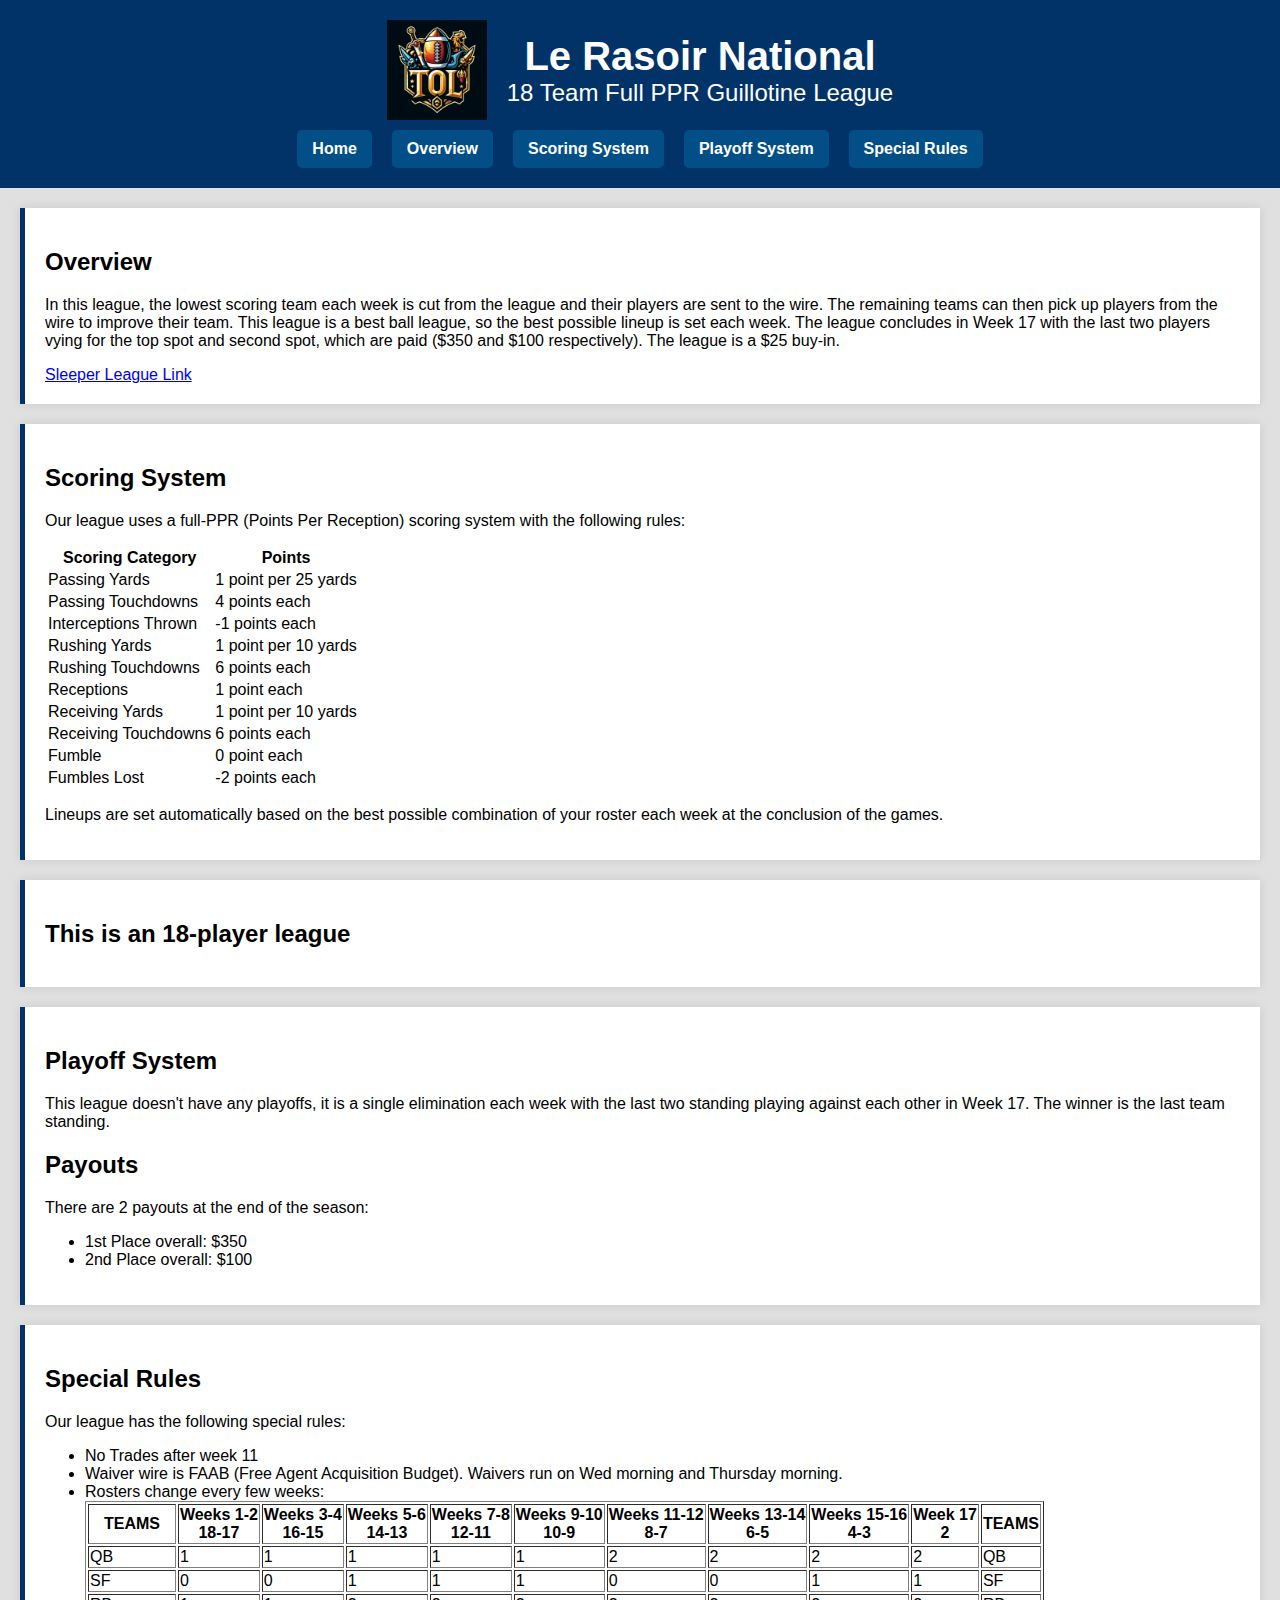
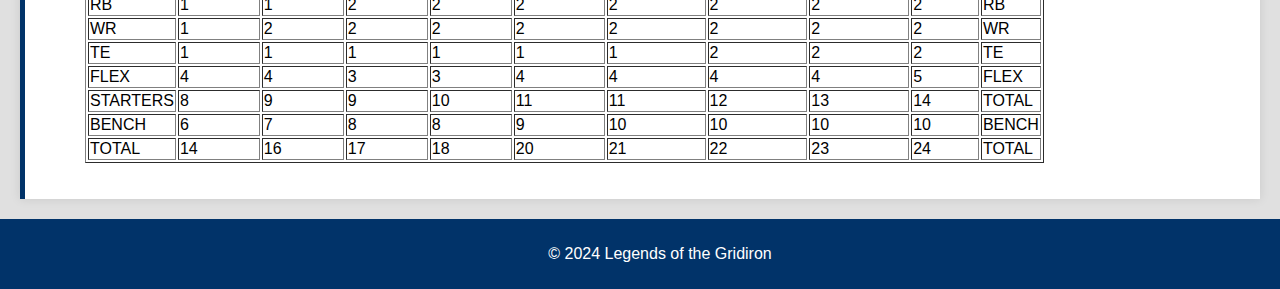
<file: GLeague.html>
<!DOCTYPE html>
<html lang="en">

<head>
    <meta charset="UTF-8">
    <meta name="viewport" content="width=device-width, initial-scale=1.0">
    <title>Le Rasoir National (G League)</title>
    <link rel="stylesheet" href="static/css/styles.css">
</head>

<body>
    <header>
        <div class="header-content">
            <img src="static/img/TheOtherLeague.png" alt="League Logo" class="logo">
            <div class="header-text">
                <h1>Le Rasoir National</h1>
                <h2>18 Team Full PPR Guillotine League</h2>
            </div>
        </div>
        <nav>
            <ul>
                <li><a href="index.html">Home</a></li>
                <li><a href="#overview">Overview</a></li>
                <li><a href="#scoring-system">Scoring System</a></li>
                <li><a href="#playoff-system">Playoff System</a></li>
                <li><a href="#special-rules">Special Rules</a></li>
            </ul>
        </nav>
    </header>
    <main>
        <section id="overview">
            <h2>Overview</h2>
            <p>In this league, the lowest scoring team each week is cut from the league and their players are sent to the wire.
                The remaining teams can then pick up players from the wire to improve their team. This league is a best ball
                league, so the best possible lineup is set each week. The league concludes in Week 17 with the last two players
                vying for the top spot and second spot, which are paid ($350 and $100 respectively). 
                The league is a $25 buy-in.
            </p>
            <p> </p>
            <a href="https://sleeper.com/leagues/1105651568310898688">Sleeper League Link</a>
        </section>

        <section id="scoring-system">
            <h2>Scoring System</h2>
            <p>Our league uses a full-PPR (Points Per Reception) scoring system with the following rules:</p>
            <table>
                <thead>
                    <tr>
                        <th>Scoring Category</th>
                        <th>Points</th>
                    </tr>
                </thead>
                <tbody>
                    <tr>
                        <td>Passing Yards</td>
                        <td>1 point per 25 yards</td>
                    </tr>
                    <tr>
                        <td>Passing Touchdowns</td>
                        <td>4 points each</td>
                    </tr>
                    <tr>
                        <td>Interceptions Thrown</td>
                        <td>-1 points each</td>
                    </tr>
                    <tr>
                        <td>Rushing Yards</td>
                        <td>1 point per 10 yards</td>
                    </tr>
                    <tr>
                        <td>Rushing Touchdowns</td>
                        <td>6 points each</td>
                    </tr>
                    <tr>
                        <td>Receptions</td>
                        <td>1 point each</td>
                    </tr>
                    <tr>
                        <td>Receiving Yards</td>
                        <td>1 point per 10 yards</td>
                    </tr>
                    <tr>
                        <td>Receiving Touchdowns</td>
                        <td>6 points each</td>
                    </tr>
                    <tr>
                        <td>Fumble</td>
                        <td>0 point each</td>
                    </tr>
                    <tr>
                        <td>Fumbles Lost</td>
                        <td>-2 points each</td>
                    </tr>
                </tbody>
            </table>

            <p>Lineups are set automatically based on the best possible combination of your roster each week at the
                conclusion of the games.</p>
        </section>

        <section id="player-names">
            <h2>This is an 18-player league</h2>
            <!-- <p>These are the players in the league</p>
            <ul>
                <li></li>
                <li>Connor</li>
                <li>Jack</li>
                <li>Tony</li>
                <li></li>
                <li>Gary</li>
                <li>Laurie</li>
                <li>Michael</li>
                <li>Spencer</li>
                <li>Casey</li>
                <li>Aled</li>
                <li>Nate</li>
            </ul> -->

        </section>

        <section id="playoff-system">
            <h2>Playoff System</h2>
            <p>This league doesn't have any playoffs, it is a single elimination each week with the last two standing playing
                against each other in Week 17. The winner is the last team standing.
            </p>
            <h2>Payouts</h2>
            <p>There are 2 payouts at the end of the season:</p>
            <ul>
                <li>1st Place overall: $350</li>
                <li>2nd Place overall: $100</li>   
            </ul>
        </section>

        <section id="special-rules">
            <h2>Special Rules</h2>
            <p>Our league has the following special rules:</p>
            <ul>
                <li>No Trades after week 11</li>
                <li>Waiver wire is FAAB (Free Agent Acquisition Budget).
                    Waivers run on Wed morning and Thursday morning.
                </li>
                <li>Rosters change every few weeks:
                    <table border="1">
                        <tr>
                            <th>TEAMS</th>
                            <th>Weeks 1-2<br>18-17</th>
                            <th>Weeks 3-4<br>16-15</th>
                            <th>Weeks 5-6<br>14-13</th>
                            <th>Weeks 7-8<br>12-11</th>
                            <th>Weeks 9-10<br>10-9</th>
                            <th>Weeks 11-12<br>8-7</th>
                            <th>Weeks 13-14<br>6-5</th>
                            <th>Weeks 15-16<br>4-3</th>
                            <th>Week 17<br>2</th>
                            <th>TEAMS</th>
                        </tr>
                        <tr>
                            <td>QB</td>
                            <td>1</td>
                            <td>1</td>
                            <td>1</td>
                            <td>1</td>
                            <td>1</td>
                            <td>2</td>
                            <td>2</td>
                            <td>2</td>
                            <td>2</td>
                            <td>QB</td>
                        </tr>
                        <tr>
                            <td>SF</td>
                            <td>0</td>
                            <td>0</td>
                            <td>1</td>
                            <td>1</td>
                            <td>1</td>
                            <td>0</td>
                            <td>0</td>
                            <td>1</td>
                            <td>1</td>
                            <td>SF</td>
                        </tr>
                        <tr>
                            <td>RB</td>
                            <td>1</td>
                            <td>1</td>
                            <td>2</td>
                            <td>2</td>
                            <td>2</td>
                            <td>2</td>
                            <td>2</td>
                            <td>2</td>
                            <td>2</td>
                            <td>RB</td>
                        </tr>
                        <tr>
                            <td>WR</td>
                            <td>1</td>
                            <td>2</td>
                            <td>2</td>
                            <td>2</td>
                            <td>2</td>
                            <td>2</td>
                            <td>2</td>
                            <td>2</td>
                            <td>2</td>
                            <td>WR</td>
                        </tr>
                        <tr>
                            <td>TE</td>
                            <td>1</td>
                            <td>1</td>
                            <td>1</td>
                            <td>1</td>
                            <td>1</td>
                            <td>1</td>
                            <td>2</td>
                            <td>2</td>
                            <td>2</td>
                            <td>TE</td>
                        </tr>
                        <tr>
                            <td>FLEX</td>
                            <td>4</td>
                            <td>4</td>
                            <td>3</td>
                            <td>3</td>
                            <td>4</td>
                            <td>4</td>
                            <td>4</td>
                            <td>4</td>
                            <td>5</td>
                            <td>FLEX</td>
                        </tr>
                        <tr>
                            <td>STARTERS</td>
                            <td>8</td>
                            <td>9</td>
                            <td>9</td>
                            <td>10</td>
                            <td>11</td>
                            <td>11</td>
                            <td>12</td>
                            <td>13</td>
                            <td>14</td>
                            <td>TOTAL</td>
                        </tr>
                        <tr>
                            <td>BENCH</td>
                            <td>6</td>
                            <td>7</td>
                            <td>8</td>
                            <td>8</td>
                            <td>9</td>
                            <td>10</td>
                            <td>10</td>
                            <td>10</td>
                            <td>10</td>
                            <td>BENCH</td>
                        </tr>
                        <tr>
                            <td>TOTAL</td>
                            <td>14</td>
                            <td>16</td>
                            <td>17</td>
                            <td>18</td>
                            <td>20</td>
                            <td>21</td>
                            <td>22</td>
                            <td>23</td>
                            <td>24</td>
                            <td>TOTAL</td>
                        </tr>
                    </table>
                </li>
            </ul>
            <p></p>
        </section>
    </main>
    <footer>
        <p>&copy; 2024 Legends of the Gridiron</p>
    </footer>
</body>

</html>
</file>
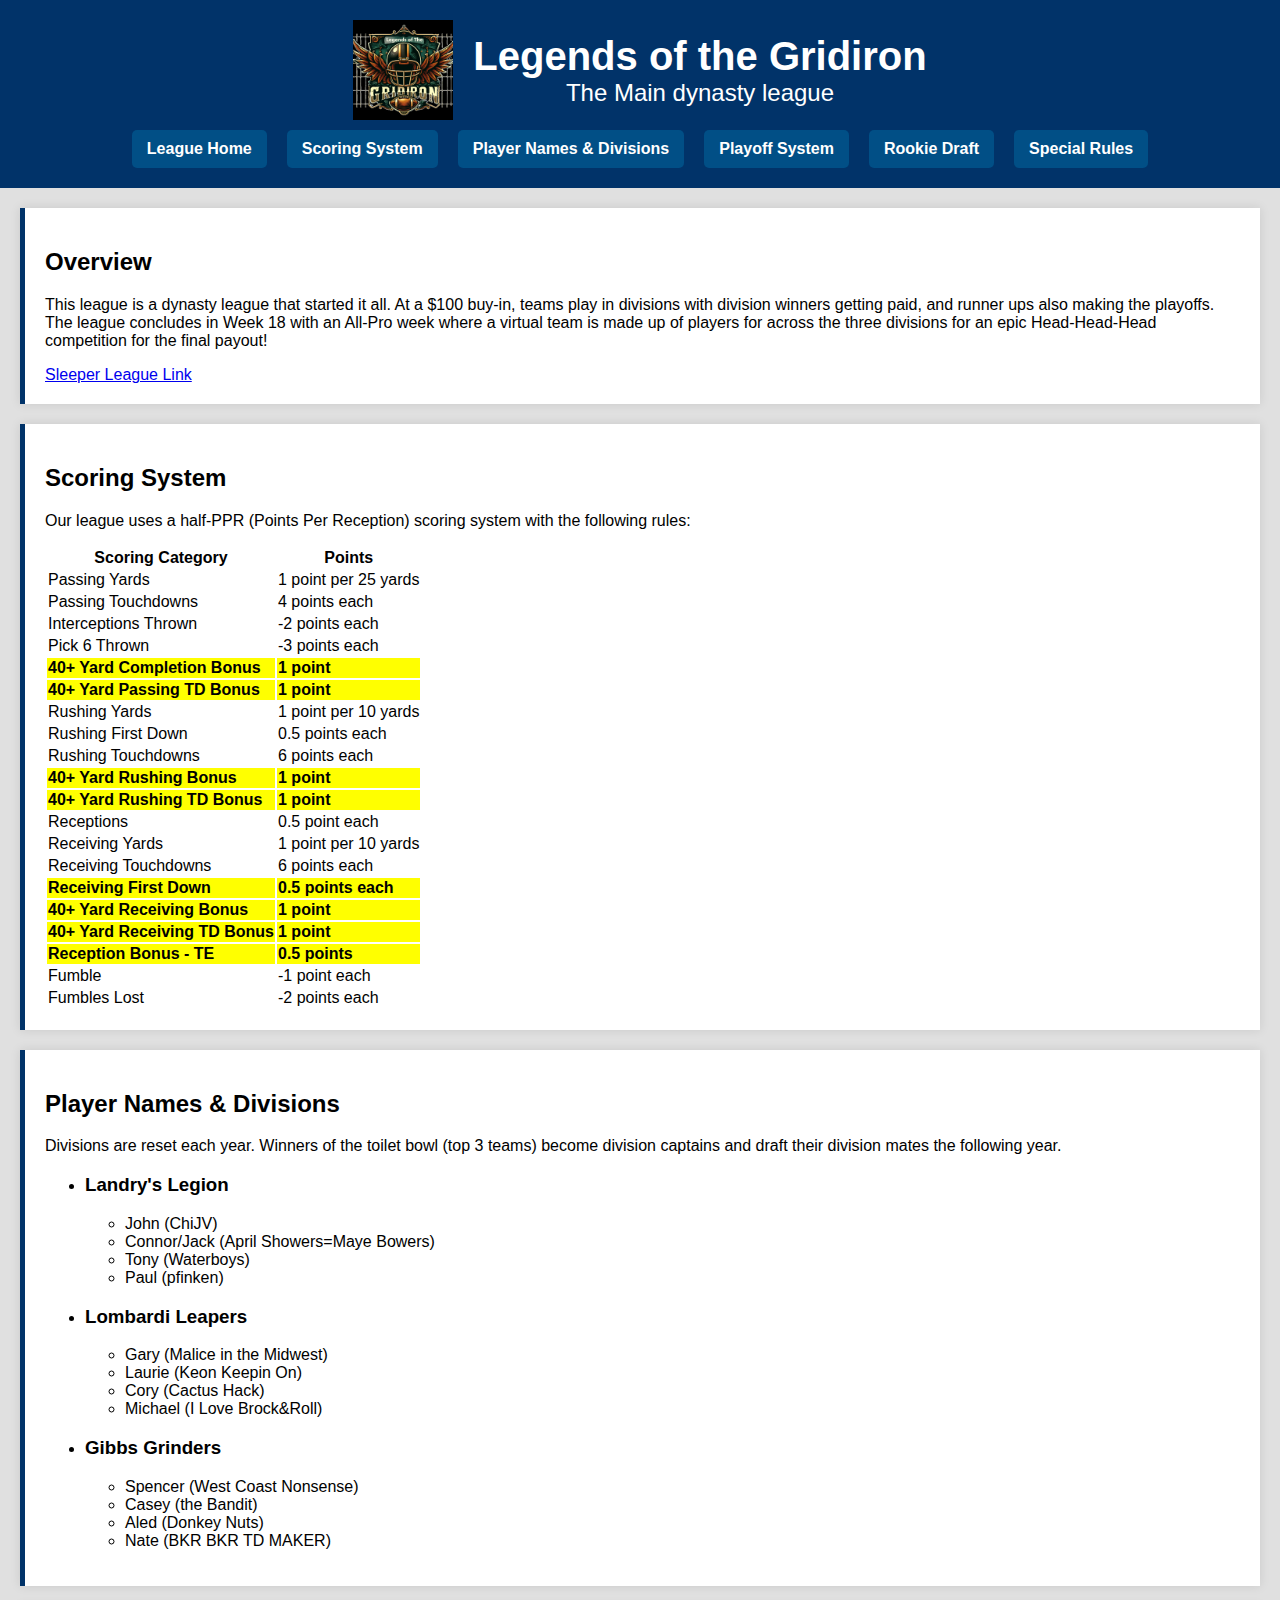
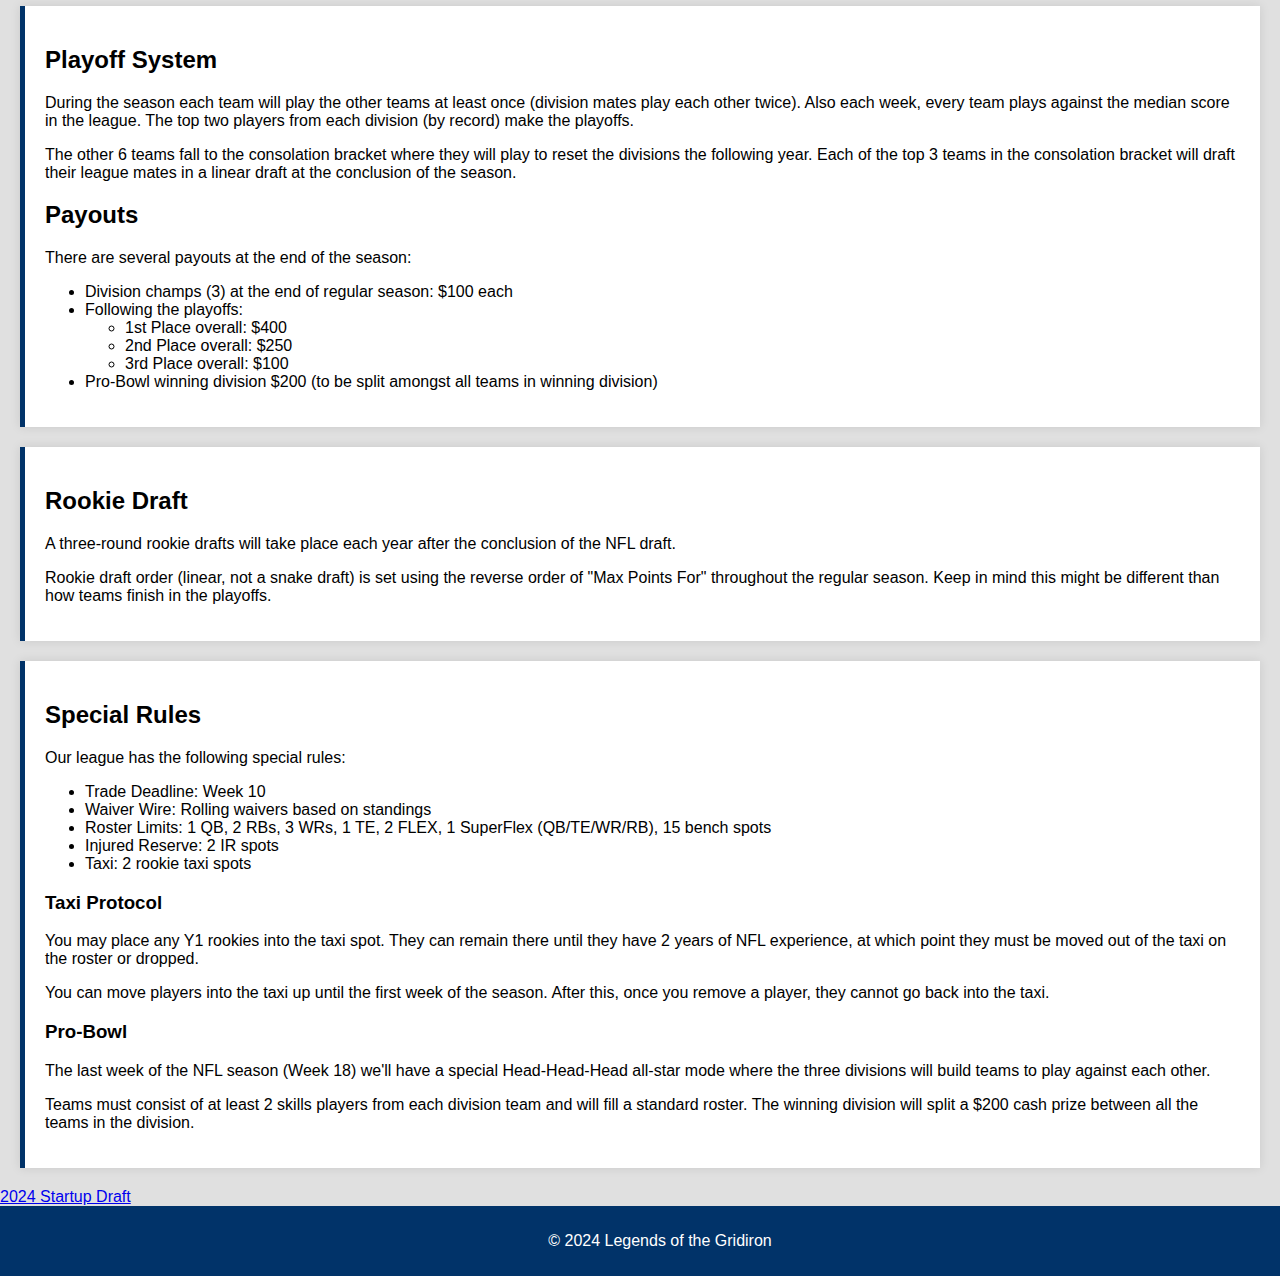
<file: MainLeague.html>
<!DOCTYPE html>
<html lang="en">

<head>
    <meta charset="UTF-8">
    <meta name="viewport" content="width=device-width, initial-scale=1.0">
    <title>Legends of the Gridiron Main League</title>
    <link rel="stylesheet" href="static/css/styles.css">
</head>

<body>
    <header>
        <div class="header-content">
            <img src="static/img/LegendsLogo2.png" alt="League Logo" class="logo">
            <div class="header-text">
                <h1>Legends of the Gridiron</h1>
                <h2>The Main dynasty league</h2>
            </div>
        </div>
        <nav>
            <ul>
                <li><a href="index.html">League Home</a></li>
                <li><a href="#scoring-system">Scoring System</a></li>
                <li><a href="#player-names">Player Names & Divisions</a></li>
                <li><a href="#playoff-system">Playoff System</a></li>
                <li><a href="#rookiedrafts">Rookie Draft</a></li>
                <li><a href="#special-rules">Special Rules</a></li>
            </ul>
        </nav>
    </header>
    <main>
        <section id="overview">
            <h2>Overview</h2>
            <p>This league is a dynasty league that started it all. At a $100 buy-in, teams play in divisions with
                division
                winners getting paid, and runner ups also making the playoffs. The league concludes in Week 18 with an
                All-Pro week where a virtual team is made up of players for across the three divisions for an epic
                Head-Head-Head competition for the final payout!</p>
            <a href="https://sleeper.com/leagues/1060410179696533504">Sleeper League Link</a>
        </section>

        <section id="scoring-system">
            <h2>Scoring System</h2>
            <p>Our league uses a half-PPR (Points Per Reception) scoring system with the following rules:</p>
            <table>
                <thead>
                    <tr>
                        <th>Scoring Category</th>
                        <th>Points</th>
                    </tr>
                </thead>
                <tbody>
                    <tr>
                        <td>Passing Yards</td>
                        <td>1 point per 25 yards</td>
                    </tr>
                    <tr>
                        <td>Passing Touchdowns</td>
                        <td>4 points each</td>
                    </tr>
                    <tr>
                        <td>Interceptions Thrown</td>
                        <td>-2 points each</td>
                    </tr>
                    <tr>
                        <td>Pick 6 Thrown</td>
                        <td>-3 points each</td>
                    </tr>
                    <tr class="rowHighlight">
                        <td>40+ Yard Completion Bonus</td>
                        <td>1 point</td>
                    </tr>
                    <tr class="rowHighlight">
                        <td>40+ Yard Passing TD Bonus</td>
                        <td>1 point</td>
                    </tr>
                    <tr>
                        <td>Rushing Yards</td>
                        <td>1 point per 10 yards</td>
                    </tr>
                    <tr>
                        <td>Rushing First Down</td>
                        <td>0.5 points each</td>
                    </tr>
                    <tr>
                        <td>Rushing Touchdowns</td>
                        <td>6 points each</td>
                    </tr>
                    <tr class="rowHighlight">
                        <td>40+ Yard Rushing Bonus</td>
                        <td>1 point</td>
                    </tr>
                    <tr class="rowHighlight">
                        <td>40+ Yard Rushing TD Bonus</td>
                        <td>1 point</td>
                    </tr>
                    <tr>
                        <td>Receptions</td>
                        <td>0.5 point each</td>
                    </tr>
                    <tr>
                        <td>Receiving Yards</td>
                        <td>1 point per 10 yards</td>
                    </tr>
                    <tr>
                        <td>Receiving Touchdowns</td>
                        <td>6 points each</td>
                    </tr>
                    <tr class="rowHighlight">
                        <td>Receiving First Down</td>
                        <td>0.5 points each</td>
                    </tr>
                    <tr class="rowHighlight">
                        <td>40+ Yard Receiving Bonus</td>
                        <td>1 point</td>
                    </tr>
                    <tr class="rowHighlight">
                        <td>40+ Yard Receiving TD Bonus</td>
                        <td>1 point</td>
                    </tr>
                    <tr class="rowHighlight">
                        <td><b>Reception Bonus - TE</b></td>
                        <td><b>0.5 points</b></td>
                    </tr>
                    <tr>
                        <td>Fumble</td>
                        <td>-1 point each</td>
                    </tr>
                    <tr>
                        <td>Fumbles Lost</td>
                        <td>-2 points each</td>
                    </tr>
                </tbody>
            </table>
        </section>

        <section id="player-names">
            <h2>Player Names & Divisions</h2>
            <p>Divisions are reset each year. Winners of the toilet bowl (top 3 teams) become division captains and
                draft
                their division mates the following year.</p>
            <ul>
                <li>
                    <h3>Landry's Legion</h3>
                    <ul>
                        <li>John (ChiJV)</li>
                        <li>Connor/Jack (April Showers=Maye Bowers)</li>
                        <li>Tony (Waterboys)</li>
                        <li>Paul (pfinken)</li>
                    </ul>
                </li>
                <li>
                    <h3>Lombardi Leapers</h3>
                    <ul>
                        <li>Gary (Malice in the Midwest)</li>
                        <li>Laurie (Keon Keepin On)</li>
                        <li>Cory (Cactus Hack)</li>
                        <li>Michael (I Love Brock&Roll)</li>
                    </ul>
                </li>
                <li>
                    <h3>Gibbs Grinders</h3>
                    <ul>
                        <li>Spencer (West Coast Nonsense)</li>
                        <li>Casey (the Bandit)</li>
                        <li>Aled (Donkey Nuts)</li>
                        <li>Nate (BKR BKR TD MAKER)</li>
                    </ul>
                </li>
            </ul>
        </section>
        

        <section id="playoff-system">
            <h2>Playoff System</h2>
            <p>During the season each team will play the other teams at least once (division mates play each other
                twice).
                Also each week, every team plays against the median score in the league. The top two players from each
                division (by record) make the playoffs.</p>
            <p>The other 6 teams fall to the consolation bracket where they will play to reset the divisions the
                following
                year. Each of the top 3 teams in the consolation bracket will draft their league mates in a linear draft
                at
                the conclusion of the season.</p>
            <h2>Payouts</h2>
            <p>There are several payouts at the end of the season:</p>
            <ul>
                <li>Division champs (3) at the end of regular season: $100 each</li>
                <li>Following the playoffs:
                    <ul>
                        <li>1st Place overall: $400</li>
                        <li>2nd Place overall: $250</li>
                        <li>3rd Place overall: $100</li>
                    </ul>
                </li>
                <li>Pro-Bowl winning division $200 (to be split amongst all teams in winning division)</li>
            </ul>
        </section>

        <section id="rookiedrafts" class="content-section">
            <h2>Rookie Draft</h2>
            <p>A three-round rookie drafts will take place each year after the conclusion of the NFL draft.</p>
            <p>Rookie draft order (linear, not a snake draft) is set using the reverse order of "Max Points For"
                throughout the regular season.
                Keep in mind this might be different than how teams finish in the playoffs.</p>
        </section>

        <section id="special-rules" class="content-section">
            <h2>Special Rules</h2>
            <p>Our league has the following special rules:</p>
            <ul>
                <li>Trade Deadline: Week 10</li>
                <li>Waiver Wire: Rolling waivers based on standings</li>
                <li>Roster Limits: 1 QB, 2 RBs, 3 WRs, 1 TE, 2 FLEX, 1 SuperFlex (QB/TE/WR/RB), 15 bench spots</li>
                <li>Injured Reserve: 2 IR spots</li>
                <li>Taxi: 2 rookie taxi spots</li>
            </ul>
            <h3>Taxi Protocol</h3>
            <p>You may place any Y1 rookies into the taxi spot. They can remain there until they have 2 years of NFL
                experience, at which point they must be moved out of the taxi on the roster or dropped.</p>
            <p>You can move players into the taxi up until the first week of the season. After this, once you remove a
                player, they cannot go back into the taxi.</p>
            <h3>Pro-Bowl</h3>
            <p>The last week of the NFL season (Week 18) we'll have a special Head-Head-Head all-star mode where the
                three
                divisions will build teams to play against each other.</p>
            <p>Teams must consist of at least 2 skills players from each division team and will fill a standard roster.
                The
                winning division will split a $200 cash prize between all the teams in the division.</p>
        </section>

        <section id="leagueHistory">
            <a href="//sleeper.com/draft/nfl/1060410180510253056">2024 Startup Draft</a>
        </section>
        <footer>
            <p>&copy; 2024 Legends of the Gridiron</p>
        </footer>
    </main>
</body>

</html>
</file>
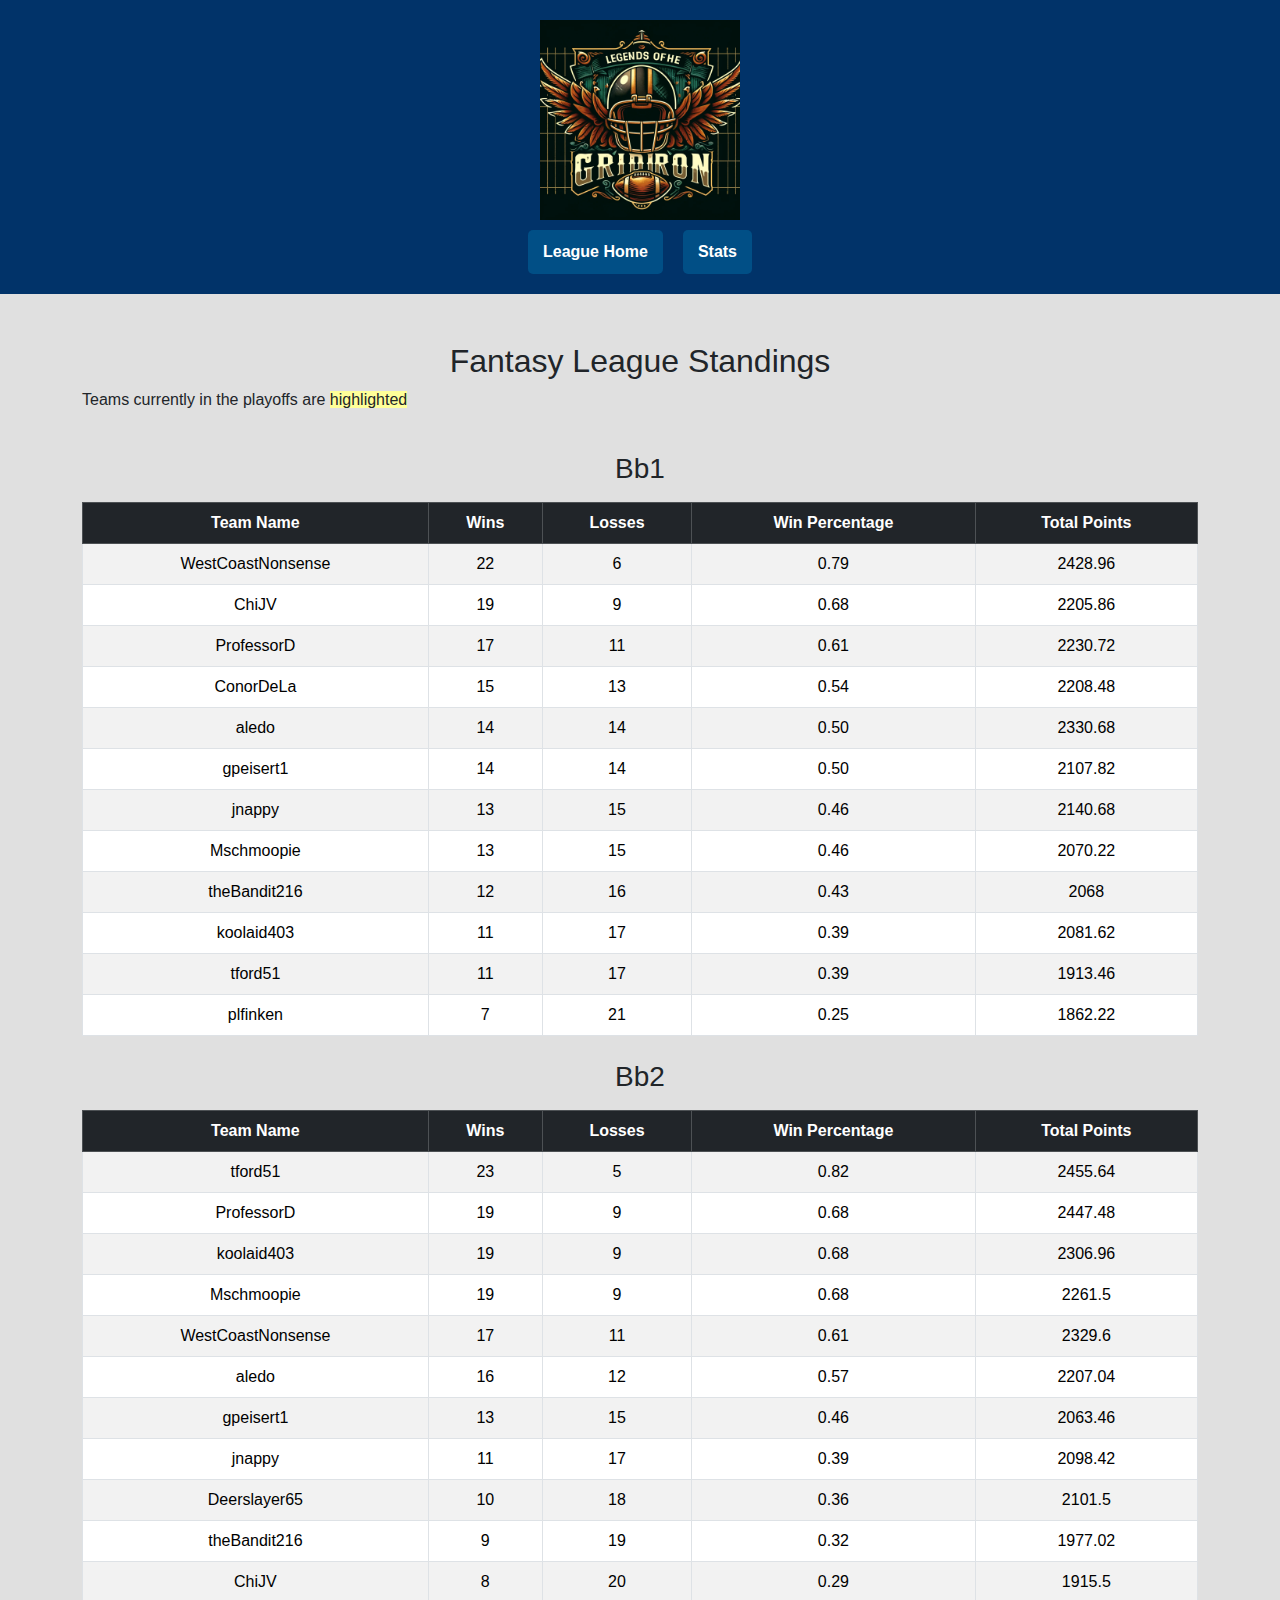
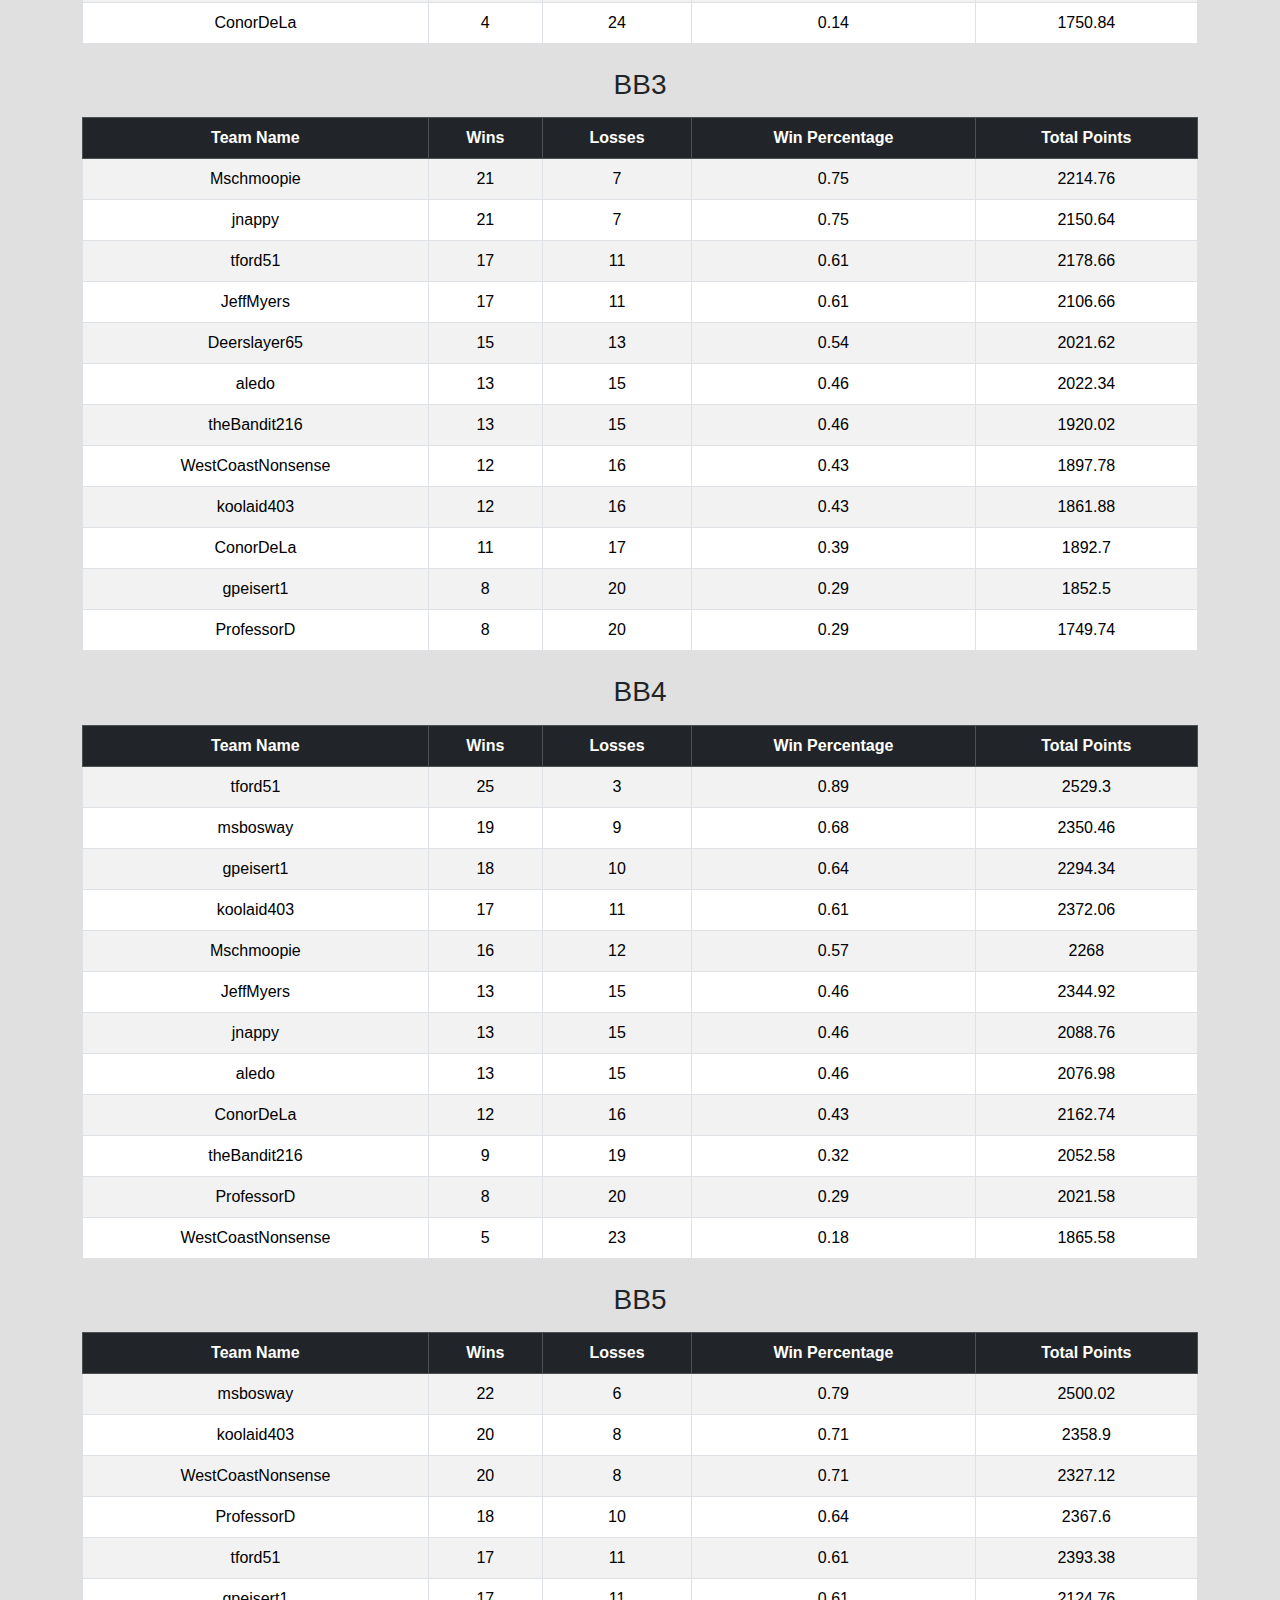
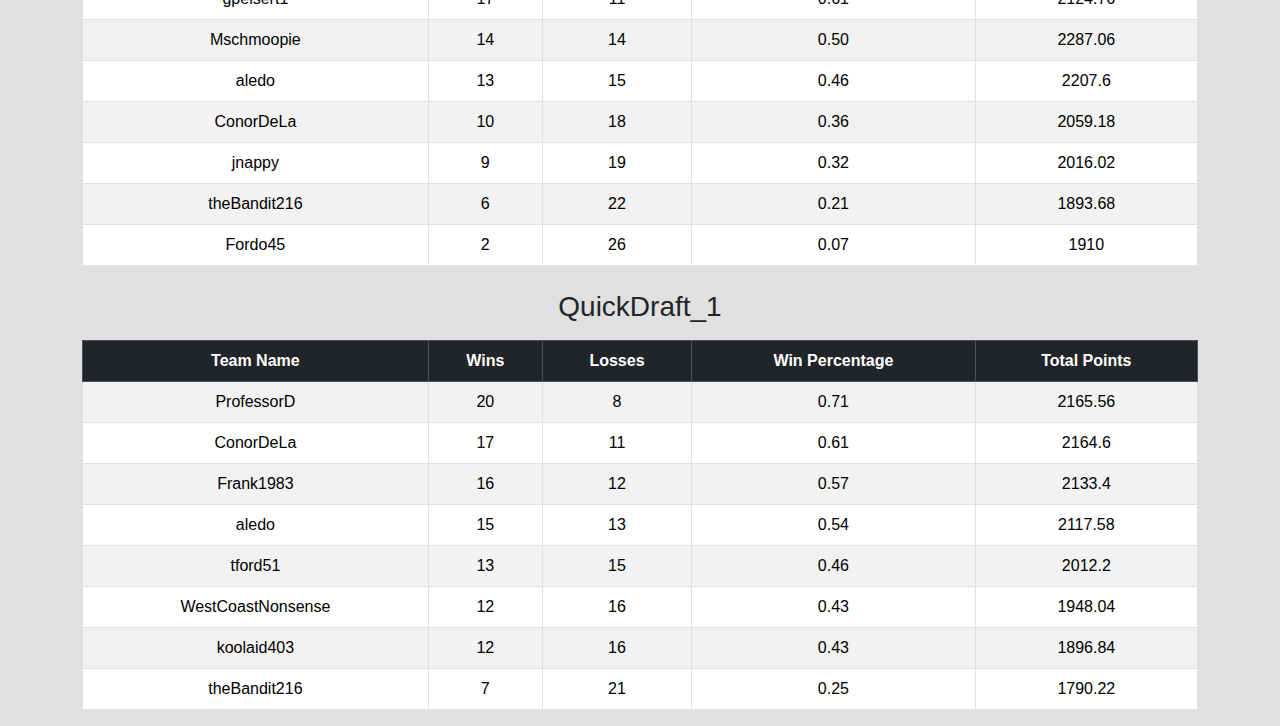
<file: standings.html>
<!DOCTYPE html>
<html lang="en">

<head>
    <meta charset="UTF-8">
    <meta name="viewport" content="width=device-width, initial-scale=1.0">
    <link href="https://cdn.jsdelivr.net/npm/bootstrap@5.1.3/dist/css/bootstrap.min.css" rel="stylesheet">
    <!-- Link to your site's global CSS file for consistency -->
    <link rel="stylesheet" href="static/css/styles.css">
    <link rel="stylesheet" href="static/css/stats-styles.css">
    <title>Fantasy League Standings</title>
    <style>
        /* Additional custom styles for better mobile experience */
        th,
        td {
            text-align: center;
        }

        .highlighted-row {
            background-color: #ffff99;
            /* Light yellow background to highlight */
        }
    </style>
</head>

<body>
    <header>
        <div class="header-content">
            <img src="static/img/LegendLogo.png" alt="League Logo" class="large-logo">
        </div>
        <nav>
            <ul>
                <li><a href="index.html">League Home</a></li>
                <li><a href="stats.html">Stats</a></li>
            </ul>
        </nav>
    </header>
    <div class="container mt-5">
        <h2 class="text-center">Fantasy League Standings</h2>
        <p>Teams currently in the playoffs are <span style='background-color: #ffff99;'>highlighted</span></p>
        <div id="standings-container" class="table-responsive">
            <!-- Tables for each league will be added here dynamically -->
        </div>
    </div>

    <script>
        document.addEventListener("DOMContentLoaded", function () {
            // Hardcoded list of known CSV files in the /data/standings folder, maintaining the desired order
            const csvFiles = [
                'league_bb1.csv',
                'league_bb2.csv',
                'league_BB3.csv',
                'league_BB4.csv',
                'league_BB5.csv',
                'league_QuickDraft_1.csv',
                //'league_QuickDraft_2.csv',
            ];

            function loadCSVFiles() {
                const tablesData = [];

                // Load all CSV files and keep track of the order
                csvFiles.forEach((fileName, index) => {
                    const filePath = `/data/standings/${fileName}`;
                    console.log('Attempting to load:', filePath);

                    fetch(filePath)
                        .then(response => {
                            if (!response.ok) {
                                throw new Error(`Network response was not ok for ${fileName}`);
                            }
                            return response.text();
                        })
                        .then(csvData => {
                            console.log('Successfully loaded:', fileName);
                            tablesData[index] = { leagueName: fileName.replace('league_', '').replace('.csv', ''), csvData: csvData };

                            // Check if all files are loaded
                            if (tablesData.filter(Boolean).length === csvFiles.length) {
                                tablesData.forEach(table => {
                                    createLeagueTable(table.leagueName, table.csvData);
                                });
                            }
                        })
                        .catch(error => console.error('Error loading CSV file:', error));
                });
            }

            function parseCSV(csv) {
                const lines = csv.split("\n").filter(line => line.trim() !== "");
                const headers = lines[0].split(",").map(header => header.trim());
                const rows = lines.slice(1);
                const parsedData = rows.map(row => {
                    const values = row.split(",").map(value => value.trim());
                    const result = {};
                    headers.forEach((header, index) => {
                        result[header] = values[index];
                    });
                    return result;
                });
                console.log('Parsed CSV Data:', parsedData); // Debug parsed CSV data
                return parsedData;
            }

            function createLeagueTable(leagueName, csvData) {
                // Populate tables for each league
                const standingsContainer = document.getElementById('standings-container');
                // Create league title
                const leagueTitle = document.createElement('h3');
                leagueTitle.classList.add('text-center', 'mt-4');
                leagueTitle.textContent = leagueName.charAt(0).toUpperCase() + leagueName.slice(1);
                standingsContainer.appendChild(leagueTitle);

                // Create table for the league
                const table = document.createElement('table');
                table.classList.add('table', 'table-bordered', 'table-striped', 'mt-3');
                table.innerHTML = `
                    <thead class="table-dark">
                        <tr>
                            <th>Team Name</th>
                            <th>Wins</th>
                            <th>Losses</th>
                            <th>Win Percentage</th>
                            <th>Total Points</th>
                        </tr>
                    </thead>
                    <tbody></tbody>
                `;

                // Populate the table with JSON data
                let standingsData = parseCSV(csvData);
                standingsData = standingsData.map(team => {
                    team['Win_Percentage'] = parseFloat(team['Win_Percentage']) || 0;
                    team['Total Points'] = parseFloat(team['Total Points']) || 0;
                    return team;
                });

                // Sort by Win_Percentage first, then by Total Points
                standingsData.sort((a, b) => {
                    if (b['Win_Percentage'] !== a['Win_Percentage']) {
                        return b['Win_Percentage'] - a['Win_Percentage'];
                    }
                    return b['Total Points'] - a['Total Points'];
                });

                const tableBody = table.querySelector('tbody');
                standingsData.forEach((team, index) => {
                    const row = document.createElement('tr');
                    row.innerHTML = `
                        <td>${team['Team'] || 'N/A'}</td>
                        <td>${team['Wins'] || 'N/A'}</td>
                        <td>${team['Losses'] || 'N/A'}</td>
                        <td>${team['Win_Percentage'].toFixed(2) || 'N/A'}</td>
                        <td>${team['Total Points'] || 'N/A'}</td>
                    `;

                    // Highlight the sixth row of each table
                    if (!leagueName.trim().startsWith('QuickDraft') && index <= 5) {
                        row.classList.add('highlighted-row');
                    }
                    if (leagueName.trim().startsWith('QuickDraft')) {
                        row.classList.add('highlighted-row');
                    }

                    tableBody.appendChild(row);
                });

                // Append the table to the standings container
                standingsContainer.appendChild(table);
            }

            // Load CSV files dynamically
            loadCSVFiles();
        });
    </script>
</body>

</html>
</file>
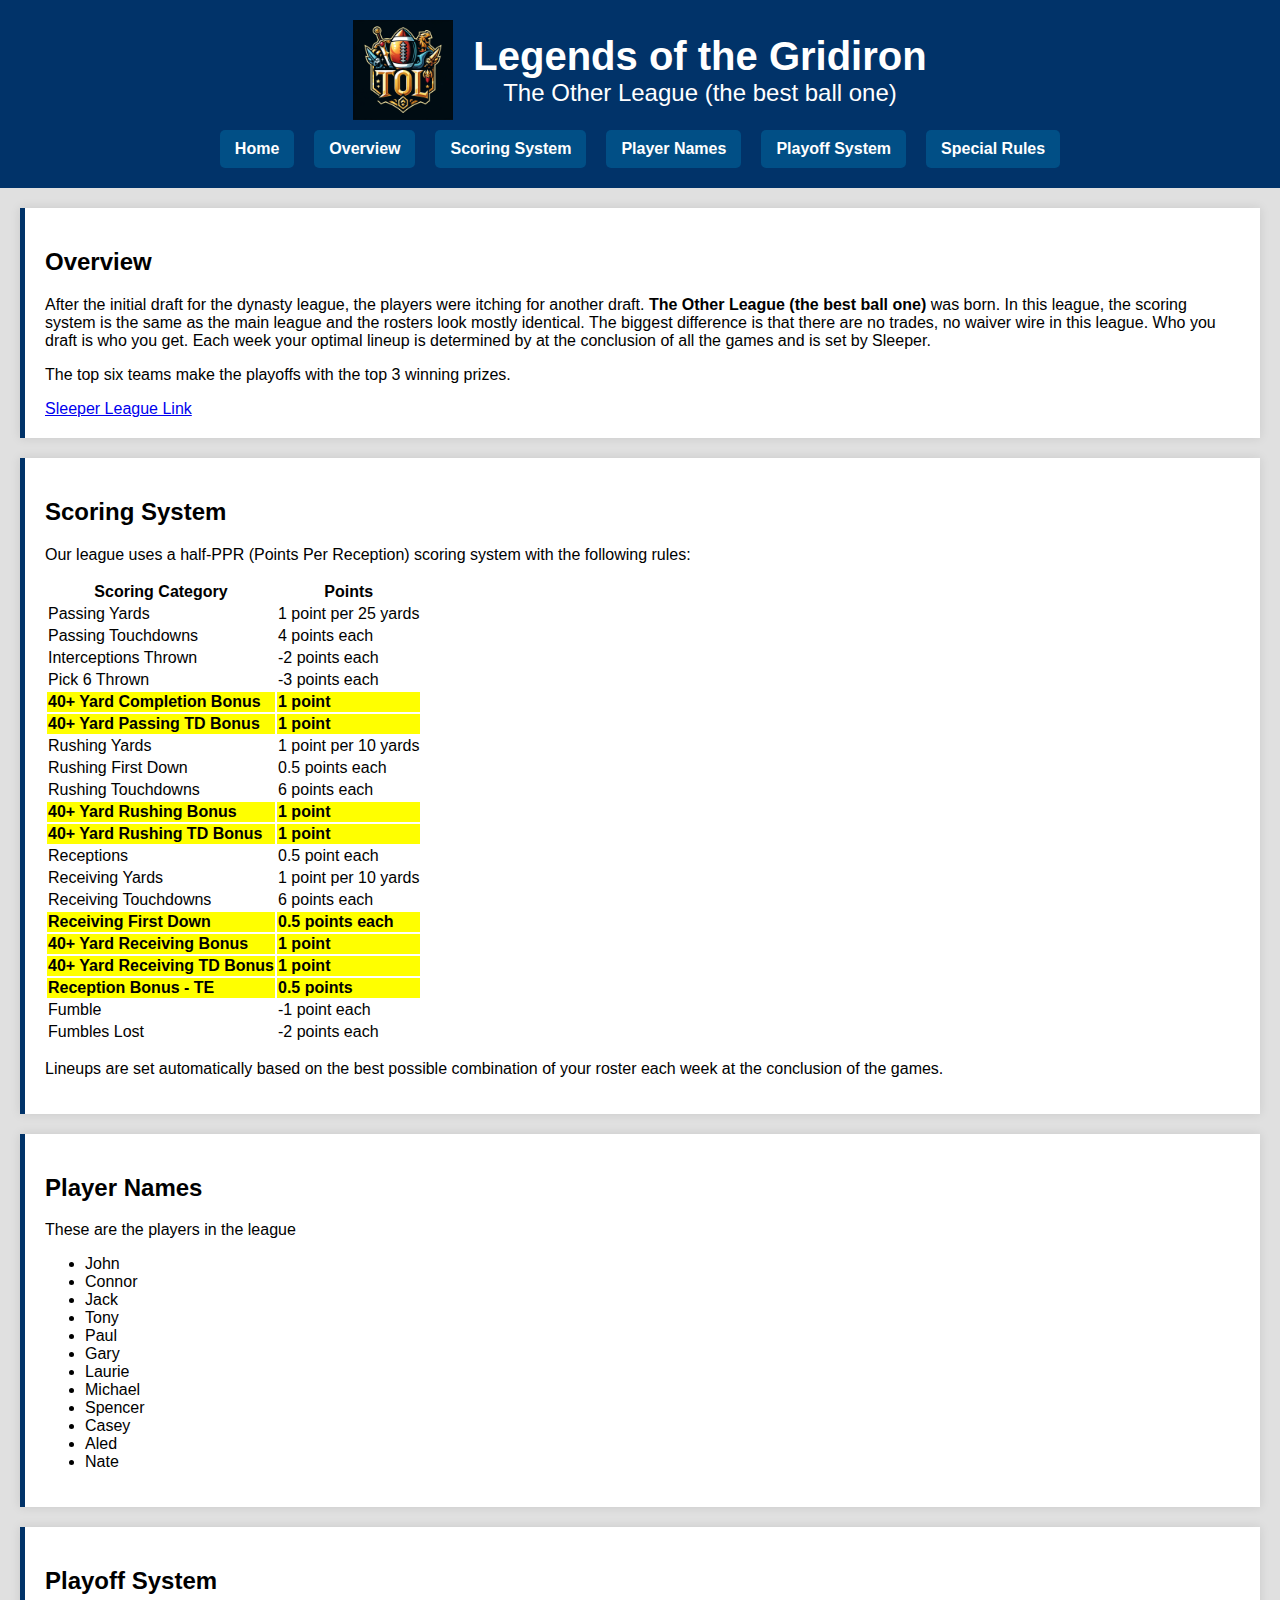
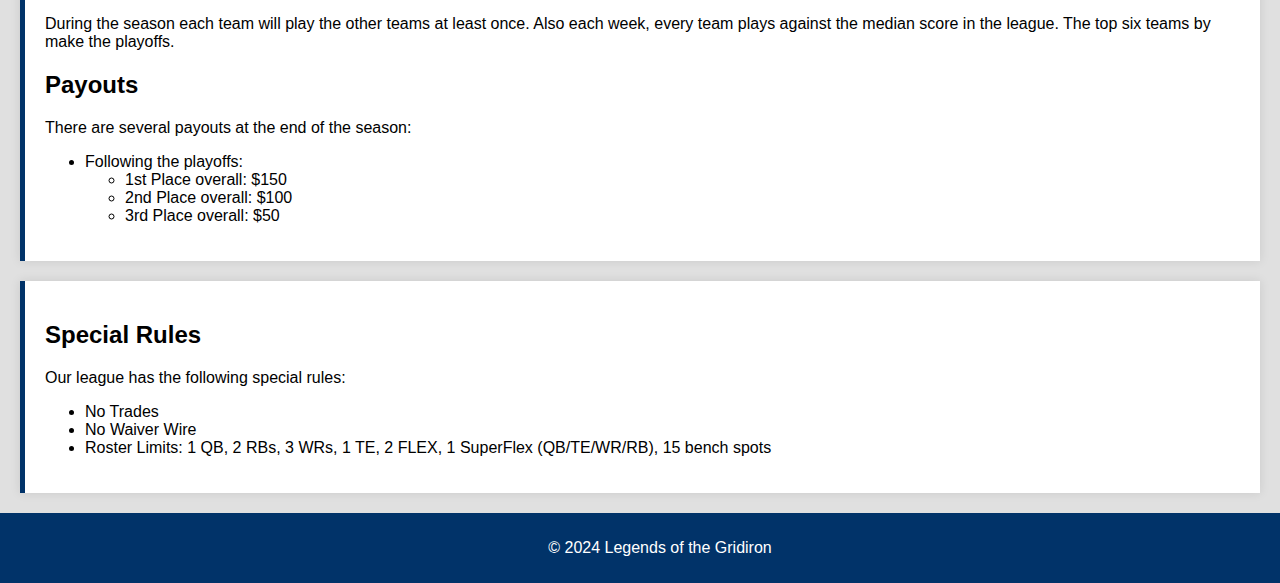
<file: TheBestBallLeague.html>
<!DOCTYPE html>
<html lang="en">

<head>
    <meta charset="UTF-8">
    <meta name="viewport" content="width=device-width, initial-scale=1.0">
    <title>Legends of the Gridiron - The Other League (the best ball one)</title>
    <link rel="stylesheet" href="static/css/styles.css">
</head>

<body>
    <header>
        <div class="header-content">
            <img src="static/img/TheOtherLeague.png" alt="League Logo" class="logo">
            <div class="header-text">
                <h1>Legends of the Gridiron</h1>
                <h2>The Other League (the best ball one)</h2>
            </div>
        </div>
        <nav>
            <ul>
                <li><a href="index.html">Home</a></li>
                <li><a href="#overview">Overview</a></li>
                <li><a href="#scoring-system">Scoring System</a></li>
                <li><a href="#player-names">Player Names</a></li>
                <li><a href="#playoff-system">Playoff System</a></li>
                <li><a href="#special-rules">Special Rules</a></li>
            </ul>
        </nav>
    </header>
    <main>
        <section id="overview">
            <h2>Overview</h2>
            <p>After the initial draft for the dynasty league, the players were itching for another draft. <b>The Other
                    League (the best ball one)</b> was born.
                In this league, the scoring system is the same as the main league and the rosters look mostly identical.
                The
                biggest difference is that there are
                no trades, no waiver wire in this league. Who you draft is who you get. Each week your optimal lineup is
                determined by at
                the conclusion of all the games and is set by Sleeper.</p>
            <p> The top six teams make the playoffs
                with the top 3 winning prizes.</p>
            <a href="https://sleeper.com/leagues/1097749730030931968">Sleeper League Link</a>
        </section>

        <section id="scoring-system">
            <h2>Scoring System</h2>
            <p>Our league uses a half-PPR (Points Per Reception) scoring system with the following rules:</p>
            <table>
                <thead>
                    <tr>
                        <th>Scoring Category</th>
                        <th>Points</th>
                    </tr>
                </thead>
                <tbody>
                    <tr>
                        <td>Passing Yards</td>
                        <td>1 point per 25 yards</td>
                    </tr>
                    <tr>
                        <td>Passing Touchdowns</td>
                        <td>4 points each</td>
                    </tr>
                    <tr>
                        <td>Interceptions Thrown</td>
                        <td>-2 points each</td>
                    </tr>
                    <tr>
                        <td>Pick 6 Thrown</td>
                        <td>-3 points each</td>
                    </tr>
                    <tr class="rowHighlight">
                        <td>40+ Yard Completion Bonus</td>
                        <td>1 point</td>
                    </tr>
                    <tr class="rowHighlight">
                        <td>40+ Yard Passing TD Bonus</td>
                        <td>1 point</td>
                    </tr>
                    <tr>
                        <td>Rushing Yards</td>
                        <td>1 point per 10 yards</td>
                    </tr>
                    <tr>
                        <td>Rushing First Down</td>
                        <td>0.5 points each</td>
                    </tr>
                    <tr>
                        <td>Rushing Touchdowns</td>
                        <td>6 points each</td>
                    </tr>
                    <tr class="rowHighlight">
                        <td>40+ Yard Rushing Bonus</td>
                        <td>1 point</td>
                    </tr>
                    <tr class="rowHighlight">
                        <td>40+ Yard Rushing TD Bonus</td>
                        <td>1 point</td>
                    </tr>
                    <tr>
                        <td>Receptions</td>
                        <td>0.5 point each</td>
                    </tr>
                    <tr>
                        <td>Receiving Yards</td>
                        <td>1 point per 10 yards</td>
                    </tr>
                    <tr>
                        <td>Receiving Touchdowns</td>
                        <td>6 points each</td>
                    </tr>
                    <tr class="rowHighlight">
                        <td>Receiving First Down</td>
                        <td>0.5 points each</td>
                    </tr>
                    <tr class="rowHighlight">
                        <td>40+ Yard Receiving Bonus</td>
                        <td>1 point</td>
                    </tr>
                    <tr class="rowHighlight">
                        <td>40+ Yard Receiving TD Bonus</td>
                        <td>1 point</td>
                    </tr>
                    <tr class="rowHighlight">
                        <td><b>Reception Bonus - TE</b></td>
                        <td><b>0.5 points</b></td>
                    </tr>
                    <tr>
                        <td>Fumble</td>
                        <td>-1 point each</td>
                    </tr>
                    <tr>
                        <td>Fumbles Lost</td>
                        <td>-2 points each</td>
                    </tr>
                </tbody>
            </table>

            <p>Lineups are set automatically based on the best possible combination of your roster each week at the
                conclusion of the games.</p>
        </section>

        <section id="player-names">
            <h2>Player Names</h2>
            <p>These are the players in the league</p>
            <ul>
                <li>John</li>
                <li>Connor</li>
                <li>Jack</li>
                <li>Tony</li>
                <li>Paul</li>
                <li>Gary</li>
                <li>Laurie</li>
                <li>Michael</li>
                <li>Spencer</li>
                <li>Casey</li>
                <li>Aled</li>
                <li>Nate</li>
            </ul>

        </section>

        <section id="playoff-system">
            <h2>Playoff System</h2>
            <p>During the season each team will play the other teams at least once.
                Also each week, every team plays against the median score in the league. The top six teams by make the
                playoffs.</p>
            <h2>Payouts</h2>
            <p>There are several payouts at the end of the season:</p>
            <ul>
                <li>Following the playoffs:
                    <ul>
                        <li>1st Place overall: $150</li>
                        <li>2nd Place overall: $100</li>
                        <li>3rd Place overall: $50</li>
                    </ul>
                </li>
            </ul>
        </section>

        <section id="special-rules">
            <h2>Special Rules</h2>
            <p>Our league has the following special rules:</p>
            <ul>
                <li>No Trades</li>
                <li>No Waiver Wire</li>
                <li>Roster Limits: 1 QB, 2 RBs, 3 WRs, 1 TE, 2 FLEX, 1 SuperFlex (QB/TE/WR/RB), 15 bench spots</li>
            </ul>
            <p></p>
        </section>
    </main>
    <footer>
        <p>&copy; 2024 Legends of the Gridiron</p>
    </footer>
</body>

</html>
</file>
<file: static/css/styles.css>
body {
    font-family: 'Arial', sans-serif;
    margin: 0;
    padding: 0;
    background-color: #e0e0e0;
    display: flex;
    flex-direction: column;
    min-height: 100vh;
}

header {
    background-color: #013369;
    color: white;
    padding: 20px;
    text-align: center;
}

.header-content {
    display: flex;
    align-items: center;
    justify-content: center;
    flex-wrap: wrap;
}

.header-content .large-logo {
    height: 200px;
    /* Adjust height for larger logo */
    max-width: 100%;
    /* Ensure the logo is responsive */
}

.header-content .logo {
    height: 100px;
    margin-right: 20px;
}

.header-content .header-text {
    display: flex;
    flex-direction: column;
    justify-content: center;
    color: white;
}

header h1 {
    margin: 0;
    font-size: 2.5em;
}

header h2 {
    margin: 0;
    font-size: 1.5em;
    font-weight: normal;
}

nav ul {
    list-style: none;
    padding: 0;
    display: flex;
    justify-content: center;
    flex-wrap: wrap;
    margin: 10px 0 0;
}

nav ul li  {
     margin: 0 10px;
 }

nav ul li a {
    display: block;
    padding: 10px 15px;
    color: white;
    background-color: #014f86;
    border-radius: 5px;
    text-decoration: none;
    font-weight: bold;
    transition: background-color 0.3s;
}

nav ul li a:hover {
    background-color: #013369;
}

main {
    flex: 1;
}

.banner {
    background: url('football-field.jpg') no-repeat center center/cover;
    color: white;
    text-align: center;
    padding: 60px 20px;
}

.banner h2 {
    margin: 0 0 20px;
    color: #ffcc00;
    /* Change this color as desired */
}

.about,
.leagues,
.content-section,
.stats,
#about,
#stats,
#leagues,
#overview,
#scoring-system,
#player-names,
#playoff-system,
#special-rules {
    margin: 20px;
    padding: 20px;
    background-color: white;
    box-shadow: 0 0 10px rgba(0, 0, 0, 0.1);
    border-left: 5px solid #013369;
}

.leagues ul {
    list-style: none;
    padding: 0;
}

.leagues ul li {
    display: flex;
    align-items: center;
    margin-bottom: 20px;
}

.leagues ul li a {
    margin-right: 20px;
}

.leagues ul li img.thumbnail {
    width: 100px;
    /* Adjust width as needed */
    height: auto;
}

.rowHighlight {
    background-color: #FFFF00;
    font-weight: bold;
    color: #000000;
}
footer {
    background-color: #013369;
    color: white;
    text-align: center;
    padding: 10px 20px;
    position: relative;
    bottom: 0;
    width: 100%;
    margin-top: auto;
}

/* Mobile Responsive Styles */
@media (max-width: 768px) {
    .header-content {
        flex-direction: column;
    }

    nav ul {
        flex-direction: column;
        align-items: center;
    }

    nav ul li {
        margin: 5px 0;
    }

    .banner {
        padding: 40px 20px;
    }

    .leagues ul li {
        flex-direction: column;
        align-items: flex-start;
    }

    .leagues ul li a {
        margin-bottom: 10px;
    }
}
</file>
<file: static/css/stats-styles.css>
.stats-style table {
            width: 90%;
            /* Set table width to 80% */
            margin: 20px auto;
            /* Center the table horizontally */
            border-collapse: collapse;
        }

  

.stats-style th,
.stats-style td {
            border: 1px solid #ddd;
            padding: 12px;
            text-align: left;
            font-family: 'Arial', sans-serif;
            font-size: 16px;
            color: #333;
        }

.stats-style th {
            background-color: #4CAF50;
            /* You can replace this with the actual header color used on your site */
            color: white;
        }

.stats-style tr:nth-child(even) {
            background-color: #f2f2f2;
        }

.stats-style tr:hover {
            background-color: #ddd;
        }

.stats-style h1 {
            font-family: 'Arial', sans-serif;
            color: #333;
            text-align: center;
        }
.stats-style #max-week {
           text-align: center; /* Horizontally center the text */
           margin: 0 auto;     /* Ensure the margin is auto for proper centering */
        }

        /* Add responsive styles if your site is responsive */
        @media screen and (max-width: 600px) {
            .stats-style th,
            .stats-style td {
                padding: 8px;
            }
        }
</file>
